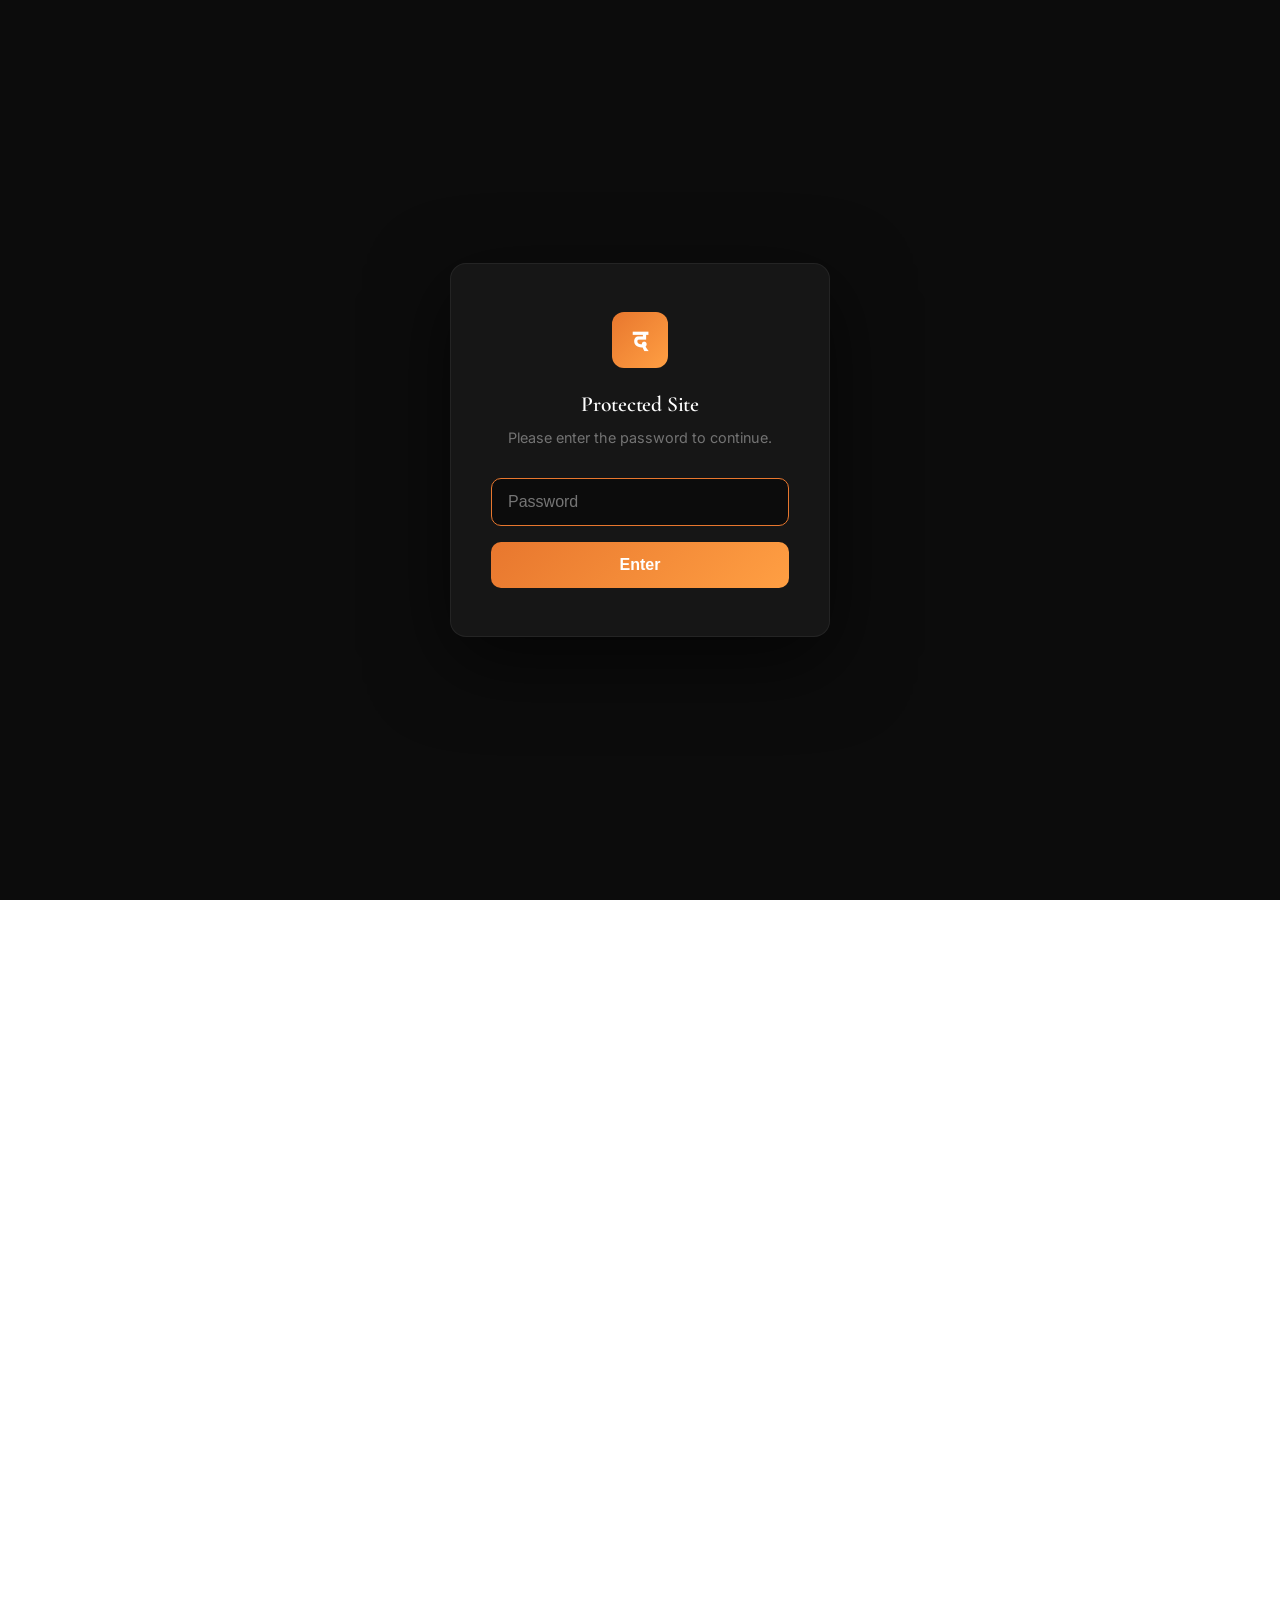
<file: index.html>
<!DOCTYPE html>
<html lang="en">

<head>
  <meta charset="UTF-8">
  <meta name="viewport" content="width=device-width, initial-scale=1.0">
  <title>Dattatreya Hosabale — Sarkaryavah, Rashtriya Swayamsevak Sangh</title>
  <meta name="description"
    content="The most comprehensive resource on Dattatreya Hosabale — Sarkaryavah of the Rashtriya Swayamsevak Sangh. Five decades of selfless service, vision, and nation-building.">
  <link rel="stylesheet" href="styles.css">
</head>

<body>

  <!-- Nav -->
  <nav class="nav" id="nav">
    <div class="container nav-inner">
      <a href="index.html" class="nav-logo">
        <div class="nav-logo-mark">द</div>
        <div class="nav-logo-name">Dattatreya Hosabale</div>
      </a>
      <ul class="nav-links" id="nav-links">
        <li><a href="index.html">Home</a></li>
        <li><a href="biography.html">Biography</a></li>
        <li><a href="timeline.html">Timeline</a></li>
        <li><a href="vision.html">Vision</a></li>
        <li><a href="seva.html">Seva</a></li>
        <li><a href="gallery.html">Gallery</a></li>
        <li><a href="contact.html">Contact</a></li>
        <li>
          <div class="lang-switch">
            <button class="lang-btn active" data-lang="en">EN</button>
            <button class="lang-btn" data-lang="hi">हिं</button>
          </div>
        </li>
      </ul>
      <button class="nav-burger" id="nav-burger" aria-label="Menu">
        <span></span><span></span><span></span>
      </button>
    </div>
  </nav>

  <!-- Hero -->
  <section class="hero">
    <div class="hero-bg">
      <img src="images/speaking1.jpg" alt="Dattatreya Hosabale addressing a gathering">
      <div class="hero-bg-overlay"></div>
    </div>
    <div class="container hero-content">
      <div class="hero-designation reveal">
        <div class="line"></div>
        <span data-en="Sarkaryavah · Rashtriya Swayamsevak Sangh"
          data-hi="सरकार्यवाह · राष्ट्रीय स्वयंसेवक संघ">Sarkaryavah · Rashtriya Swayamsevak Sangh</span>
      </div>
      <h1 class="hero-title reveal" style="transition-delay: 0.1s;">
        <span data-en="Dattatreya" data-hi="दत्तात्रेय">Dattatreya</span><br>Hosabale
      </h1>
      <p class="hero-subtitle reveal" style="transition-delay: 0.2s;"
        data-en="Five decades of unwavering service to the nation. From a young swayamsevak in Shimoga to the executive head of the world's largest voluntary organization."
        data-hi="राष्ट्र की पाँच दशकों की अटल सेवा। शिमोगा के एक युवा स्वयंसेवक से विश्व के सबसे बड़े स्वैच्छिक संगठन के कार्यकारी प्रमुख तक।">
        Five decades of unwavering service to the nation. From a young swayamsevak in Shimoga to the executive head of
        the world's largest voluntary organization.</p>
      <div class="hero-ctas reveal" style="transition-delay: 0.3s;">
        <a href="biography.html" class="btn btn-primary" data-en="Read His Story" data-hi="उनकी कहानी पढ़ें">Read His
          Story</a>
        <a href="vision.html" class="btn-text" data-en="His Vision →" data-hi="उनका दृष्टिकोण →">His Vision →</a>
      </div>
    </div>
    <div class="hero-scroll">
      <span>Scroll</span>
      <div class="hero-scroll-line"></div>
    </div>
  </section>

  <!-- Marquee -->
  <div class="marquee-strip">
    <div class="marquee-track">
      <span class="marquee-item">"The progress of Sangh is due to society's constant support." <span
          class="sep"></span></span>
      <span class="marquee-item">"Development should encompass spiritual and mental advancement." <span
          class="sep"></span></span>
      <span class="marquee-item">"Every citizen must think about their contribution to the nation's dignity." <span
          class="sep"></span></span>
      <span class="marquee-item">"Untouchability is a disgrace to society." <span class="sep"></span></span>
      <span class="marquee-item">"From neglect and ridicule to curiosity and acceptance." <span
          class="sep"></span></span>
      <span class="marquee-item">"The progress of Sangh is due to society's constant support." <span
          class="sep"></span></span>
      <span class="marquee-item">"Development should encompass spiritual and mental advancement." <span
          class="sep"></span></span>
      <span class="marquee-item">"Every citizen must think about their contribution to the nation's dignity." <span
          class="sep"></span></span>
      <span class="marquee-item">"Untouchability is a disgrace to society." <span class="sep"></span></span>
      <span class="marquee-item">"From neglect and ridicule to curiosity and acceptance." <span
          class="sep"></span></span>
    </div>
  </div>

  <!-- Stats -->
  <section class="section">
    <div class="container">
      <div class="stats-row reveal">
        <div class="stat">
          <div class="stat-number" data-count="56" data-suffix="+">0+</div>
          <div class="stat-label" data-en="Years in RSS" data-hi="RSS में वर्ष">Years in RSS</div>
        </div>
        <div class="stat">
          <div class="stat-number" data-count="5">0</div>
          <div class="stat-label" data-en="Languages Spoken" data-hi="भाषाएँ">Languages Spoken</div>
        </div>
        <div class="stat">
          <div class="stat-number" data-count="30" data-suffix="+">0+</div>
          <div class="stat-label" data-en="Years Leading ABVP" data-hi="ABVP नेतृत्व">Years Leading ABVP</div>
        </div>
        <div class="stat">
          <div class="stat-number" data-count="3">0</div>
          <div class="stat-label" data-en="Senior RSS Roles" data-hi="वरिष्ठ RSS पद">Senior RSS Roles</div>
        </div>
      </div>
    </div>
  </section>

  <!-- Feature Grid -->
  <section class="section" style="padding-top: 0;">
    <div class="container">
      <div class="reveal" style="margin-bottom: var(--space-lg);">
        <p class="text-eyebrow" data-en="Explore" data-hi="जानें">Explore</p>
        <h2 style="margin-top: 12px;" data-en="The comprehensive resource" data-hi="सम्पूर्ण संसाधन">The comprehensive
          resource</h2>
        <div class="saffron-line" style="margin-top: 16px;"></div>
      </div>

      <div class="feature-grid">
        <a href="biography.html" class="feature-card reveal reveal-delay-1" style="text-decoration: none;">
          <div class="feature-card-img">
            <img src="images/dattaji.png" alt="Dattatreya Hosabale" style="object-position: top;">
          </div>
          <div class="feature-card-body">
            <p class="text-eyebrow" data-en="Biography" data-hi="जीवनी">Biography</p>
            <h4 data-en="From Hosabale Village to the Helm of RSS" data-hi="होसबाले गाँव से RSS के शिखर तक">From
              Hosabale Village to the Helm of RSS</h4>
            <p data-en="The complete story — early life, education, imprisonment during Emergency, and the path to leadership."
              data-hi="पूर्ण कहानी — प्रारंभिक जीवन, शिक्षा, आपातकाल में कारावास, और नेतृत्व का मार्ग।">The complete
              story — early life, education, imprisonment during Emergency, and the path to leadership.</p>
            <span class="btn-text" data-en="Read biography →" data-hi="जीवनी पढ़ें →">Read biography →</span>
          </div>
        </a>

        <a href="timeline.html" class="feature-card reveal reveal-delay-2" style="text-decoration: none;">
          <div class="feature-card-img">
            <img src="images/event1.jpg" alt="Dattatreya Hosabale at event">
          </div>
          <div class="feature-card-body">
            <p class="text-eyebrow" data-en="Timeline" data-hi="समयरेखा">Timeline</p>
            <h4 data-en="Five Decades of Milestones" data-hi="पाँच दशकों के मील के पत्थर">Five Decades of Milestones
            </h4>
            <p data-en="Every significant milestone — from joining RSS at 13 to becoming Sarkaryavah in 2021."
              data-hi="हर महत्वपूर्ण मील का पत्थर — 13 वर्ष में RSS से 2021 में सरकार्यवाह बनने तक।">Every significant
              milestone — from joining RSS at 13 to becoming Sarkaryavah in 2021.</p>
            <span class="btn-text" data-en="View timeline →" data-hi="समयरेखा देखें →">View timeline →</span>
          </div>
        </a>

        <a href="vision.html" class="feature-card reveal reveal-delay-3" style="text-decoration: none;">
          <div class="feature-card-img">
            <img src="images/gathering.jpg" alt="RSS gathering">
          </div>
          <div class="feature-card-body">
            <p class="text-eyebrow" data-en="Vision" data-hi="दृष्टिकोण">Vision</p>
            <h4 data-en="Panch Parivartan & Philosophy" data-hi="पंच परिवर्तन और दर्शन">Panch Parivartan & Philosophy
            </h4>
            <p data-en="The five-fold transformation — Samarasta, Family Awakening, Ecology, Swadeshi, Civic Duty."
              data-hi="पंचपरिवर्तन — समरसता, कुटुम्ब प्रबोधन, पर्यावरण, स्वदेशी, नागरिक कर्तव्य।">The five-fold
              transformation — Samarasta, Family Awakening, Ecology, Swadeshi, Civic Duty.</p>
            <span class="btn-text" data-en="Explore vision →" data-hi="दृष्टिकोण जानें →">Explore vision →</span>
          </div>
        </a>
      </div>
    </div>
  </section>

  <!-- Large Feature -->
  <section class="section section-alt">
    <div class="container">
      <div class="feature-full reveal">
        <img src="images/portrait3.png" alt="Dattatreya Hosabale" style="object-position: top;">
        <div class="feature-full-body">
          <p class="text-eyebrow" data-en="The Sarkaryavah" data-hi="सरकार्यवाह">The Sarkaryavah</p>
          <h3 style="margin: 12px 0 16px;" data-en="Leading the world's largest voluntary organization"
            data-hi="विश्व के सबसे बड़े स्वैच्छिक संगठन का नेतृत्व">Leading the world's largest voluntary organization
          </h3>
          <p data-en="Elected Sarkaryavah on March 20, 2021 — succeeding Suresh 'Bhaiyyaji' Joshi — Dattatreya Hosabale is the executive head of the RSS. The second Kannadiga to hold this position. Re-elected in 2024 for the 2024–2027 term."
            data-hi="20 मार्च 2021 को सरकार्यवाह चुने गए — सुरेश 'भैय्याजी' जोशी के उत्तराधिकारी — दत्तात्रेय होसबाले RSS के कार्यकारी प्रमुख हैं। यह पद धारण करने वाले दूसरे कन्नड़ भाषी। 2024 में पुनर्निर्वाचित।">
            Elected Sarkaryavah on March 20, 2021 — succeeding Suresh 'Bhaiyyaji' Joshi — Dattatreya Hosabale is the
            executive head of the RSS. The second Kannadiga to hold this position. Re-elected in 2024 for the 2024–2027
            term.</p>
          <a href="timeline.html" class="btn-text" style="margin-top: 20px;" data-en="View full timeline →"
            data-hi="पूरी समयरेखा देखें →">View full timeline →</a>
        </div>
      </div>
    </div>
  </section>

  <!-- Quote -->
  <section class="quote-section section">
    <div class="container">
      <div class="reveal">
        <blockquote
          data-en="Living a simple life based on humanity and justice — that is the foundation of true progress. The Sangh's work is precisely for this purpose, with no special agenda beyond societal benefit."
          data-hi="मानवता और न्याय पर आधारित सरल जीवन — यही सच्ची प्रगति की नींव है। संघ का कार्य ठीक इसी उद्देश्य के लिए है, समाज के कल्याण के अतिरिक्त कोई विशेष एजेंडा नहीं।">
          Living a simple life based on humanity and justice — that is the foundation of true progress. The Sangh's work
          is precisely for this purpose, with no special agenda beyond societal benefit.</blockquote>
        <cite>— Dattatreya Hosabale</cite>
      </div>
    </div>
  </section>

  <!-- CTA -->
  <section class="section" style="background: var(--charcoal); padding: var(--space-xl) 0;">
    <div class="container" style="text-align: center;">
      <div class="reveal">
        <p class="text-eyebrow" style="color: var(--saffron);" data-en="Explore Further" data-hi="और जानें">Explore
          Further</p>
        <h2 style="color: #fff; margin: 12px 0 16px;" data-en="Discover his service, seva, and social impact"
          data-hi="उनकी सेवा और सामाजिक प्रभाव जानें">Discover his service, seva, and social impact</h2>
        <p style="color: rgba(255,255,255,0.35); margin: 0 auto 32px; max-width: 480px;"
          data-en="Explore the galleries, seva initiatives, and the impact of five decades of dedicated work."
          data-hi="गैलरी, सेवा पहल, और पाँच दशकों के समर्पित कार्य का प्रभाव जानें।">Explore the galleries, seva
          initiatives, and the impact of five decades of dedicated work.</p>
        <div style="display: flex; gap: 12px; justify-content: center; flex-wrap: wrap;">
          <a href="seva.html" class="btn btn-primary" data-en="Seva & Impact" data-hi="सेवा और प्रभाव">Seva & Impact</a>
          <a href="gallery.html" class="btn btn-outline"
            style="border-color: rgba(255,255,255,0.12); color: rgba(255,255,255,0.6);" data-en="View Gallery"
            data-hi="गैलरी देखें">View Gallery</a>
        </div>
      </div>
    </div>
  </section>

  <!-- Footer -->
  <footer class="footer">
    <div class="container">
      <div class="footer-grid">
        <div class="footer-brand">
          <h3>Dattatreya Hosabale</h3>
          <p data-en="The most comprehensive resource on the Sarkaryavah of the Rashtriya Swayamsevak Sangh."
            data-hi="राष्ट्रीय स्वयंसेवक संघ के सरकार्यवाह पर सबसे व्यापक संसाधन।">The most comprehensive resource on
            the Sarkaryavah of the Rashtriya Swayamsevak Sangh.</p>
        </div>
        <div class="footer-col">
          <h4>Explore</h4>
          <ul>
            <li><a href="index.html">Home</a></li>
            <li><a href="biography.html">Biography</a></li>
            <li><a href="timeline.html">Timeline</a></li>
            <li><a href="vision.html">Vision</a></li>
          </ul>
        </div>
        <div class="footer-col">
          <h4>More</h4>
          <ul>
            <li><a href="seva.html">Seva & Impact</a></li>
            <li><a href="gallery.html">Gallery</a></li>
            <li><a href="contact.html">Contact</a></li>
          </ul>
        </div>
        <div class="footer-col">
          <h4>Official</h4>
          <ul>
            <li><a href="https://www.rss.org" target="_blank" rel="noopener">RSS Official ↗</a></li>
            <li><a href="https://www.abvp.org" target="_blank" rel="noopener">ABVP Official ↗</a></li>
          </ul>
        </div>
      </div>
      <div class="footer-bottom">
        <p>© 2026 Dattatreya Hosabale — The Definitive Resource</p>
        <div class="footer-credits">
          <p>Developed and managed by <a href="https://creaadesigns.com" target="_blank" rel="noopener">Creaa
              Designs</a></p>
          <p>Digant Sharma · <a href="tel:+919920808363">+91-9920808363</a> · <a
              href="mailto:im@digantsharma.com">im@digantsharma.com</a></p>
        </div>
      </div>
    </div>
  </footer>

  <script src="main.js"></script>
</body>

</html>
</file>
<file: styles.css>
/* ========================================================================
   DATTATREYA HOSABALE — Dignified & Authoritative Design System
   Clean, editorial, stately — befitting a national leader.
   ======================================================================== */

@import url('https://fonts.googleapis.com/css2?family=Cormorant+Garamond:ital,wght@0,400;0,500;0,600;0,700;1,400;1,500&family=Inter:wght@300;400;500;600;700&family=Noto+Sans+Devanagari:wght@400;500;600;700&display=swap');

/* ── Tokens ── */
:root {
  --white: #FFFFFF;
  --off-white: #FAFAF8;
  --cream: #F4F2EE;
  --saffron: #C84B20;
  --saffron-hover: #A83D18;
  --saffron-subtle: rgba(200, 75, 32, 0.06);
  --gold: #96751A;
  --charcoal: #1A1A1A;
  --ink: #222222;
  --body-text: #444444;
  --muted: #777777;
  --faint: #AAAAAA;
  --border: #E5E2DC;
  --border-light: #EDEAE4;

  --font-heading: 'Cormorant Garamond', 'Georgia', serif;
  --font-body: 'Inter', system-ui, -apple-system, sans-serif;
  --font-hindi: 'Noto Sans Devanagari', sans-serif;

  --ease: cubic-bezier(0.25, 0.46, 0.45, 0.94);
  --ease-out: cubic-bezier(0.16, 1, 0.3, 1);

  --space-xs: 8px;
  --space-sm: 16px;
  --space-md: 32px;
  --space-lg: 64px;
  --space-xl: 100px;
  --space-2xl: 140px;

  --radius: 8px;
  --radius-md: 12px;
  --radius-lg: 16px;
}

/* ── Reset ── */
*,
*::before,
*::after {
  margin: 0;
  padding: 0;
  box-sizing: border-box;
}

html {
  font-size: 16px;
  scroll-behavior: smooth;
  -webkit-font-smoothing: antialiased;
  -moz-osx-font-smoothing: grayscale;
}

body {
  font-family: var(--font-body);
  color: var(--body-text);
  background: var(--white);
  line-height: 1.65;
  overflow-x: hidden;
}

img {
  max-width: 100%;
  height: auto;
  display: block;
}

a {
  color: inherit;
  text-decoration: none;
}

::selection {
  background: var(--saffron);
  color: var(--white);
}

/* ── Typography ── */
h1,
h2,
h3,
h4,
h5 {
  font-family: var(--font-heading);
  color: var(--charcoal);
  font-weight: 500;
  line-height: 1.15;
  letter-spacing: -0.01em;
}

h1 {
  font-size: clamp(2.8rem, 6vw, 5rem);
  line-height: 1.08;
}

h2 {
  font-size: clamp(2rem, 4vw, 3.2rem);
}

h3 {
  font-size: clamp(1.5rem, 2.5vw, 2rem);
}

h4 {
  font-size: clamp(1.15rem, 1.5vw, 1.4rem);
}

p {
  font-size: 1rem;
  color: var(--body-text);
  line-height: 1.75;
  max-width: 62ch;
}

.text-eyebrow {
  font-family: var(--font-body);
  font-size: 0.7rem;
  font-weight: 600;
  letter-spacing: 0.2em;
  text-transform: uppercase;
  color: var(--saffron);
  display: inline-block;
}

.text-saffron {
  color: var(--saffron);
}

.text-hindi {
  font-family: var(--font-hindi);
}

/* ── Layout ── */
.container {
  max-width: 1200px;
  margin: 0 auto;
  padding: 0 clamp(20px, 4vw, 48px);
}

.section {
  padding: var(--space-2xl) 0;
  position: relative;
}

.section-alt {
  background: var(--off-white);
}

/* ── Navigation ── */
.nav {
  position: fixed;
  top: 0;
  left: 0;
  right: 0;
  z-index: 100;
  padding: 20px 0;
  transition: all 0.4s var(--ease);
  background: rgba(255, 255, 255, 0.95);
  backdrop-filter: blur(12px);
  -webkit-backdrop-filter: blur(12px);
  border-bottom: 1px solid transparent;
}

.nav.scrolled {
  padding: 12px 0;
  border-bottom-color: var(--border-light);
}

.nav-inner {
  display: flex;
  align-items: center;
  justify-content: space-between;
}

.nav-logo {
  display: flex;
  align-items: center;
  gap: 10px;
}

.nav-logo-mark {
  width: 34px;
  height: 34px;
  border-radius: 50%;
  background: var(--saffron);
  display: flex;
  align-items: center;
  justify-content: center;
  color: white;
  font-family: var(--font-hindi);
  font-size: 0.95rem;
  font-weight: 600;
  line-height: 1;
}

.nav-logo-name {
  font-family: var(--font-heading);
  font-size: 1.1rem;
  font-weight: 600;
  color: var(--charcoal);
  letter-spacing: -0.01em;
}

.nav-links {
  display: flex;
  align-items: center;
  gap: 28px;
  list-style: none;
}

.nav-links a {
  font-size: 0.82rem;
  font-weight: 500;
  color: var(--muted);
  transition: color 0.3s;
  position: relative;
}

.nav-links a:hover,
.nav-links a.active {
  color: var(--charcoal);
}

.nav-links a.active::after {
  content: '';
  position: absolute;
  bottom: -6px;
  left: 0;
  right: 0;
  height: 2px;
  background: var(--saffron);
}

/* Language Switcher */
.lang-switch {
  display: flex;
  align-items: center;
  border: 1px solid var(--border);
  border-radius: 6px;
  overflow: hidden;
  margin-left: 8px;
}

.lang-btn {
  padding: 5px 12px;
  font-size: 0.72rem;
  font-weight: 600;
  background: transparent;
  border: none;
  color: var(--muted);
  cursor: pointer;
  transition: all 0.3s;
  font-family: var(--font-body);
}

.lang-btn.active {
  background: var(--charcoal);
  color: var(--white);
}

/* Hamburger */
.nav-burger {
  display: none;
  width: 28px;
  height: 20px;
  flex-direction: column;
  justify-content: space-between;
  cursor: pointer;
  background: none;
  border: none;
  padding: 0;
}

.nav-burger span {
  display: block;
  width: 100%;
  height: 2px;
  background: var(--charcoal);
  transition: all 0.3s var(--ease);
  transform-origin: center;
}

.nav-burger.open span:nth-child(1) {
  transform: translateY(9px) rotate(45deg);
}

.nav-burger.open span:nth-child(2) {
  opacity: 0;
}

.nav-burger.open span:nth-child(3) {
  transform: translateY(-9px) rotate(-45deg);
}

/* ── Hero ── */
.hero {
  min-height: 100vh;
  min-height: -webkit-fill-available;
  min-height: 100dvh;
  display: flex;
  align-items: flex-end;
  padding: 0 0 var(--space-xl);
  position: relative;
  overflow: hidden;
}

.hero-bg {
  position: absolute;
  top: 0;
  left: 0;
  right: 0;
  bottom: 0;
  z-index: 0;
}

.hero-bg img {
  width: 100%;
  height: 100%;
  object-fit: cover;
  object-position: top center;
}

.hero-bg-overlay {
  position: absolute;
  top: 0;
  left: 0;
  right: 0;
  bottom: 0;
  background: linear-gradient(to top,
      rgba(255, 255, 255, 1) 0%,
      rgba(255, 255, 255, 0.9) 20%,
      rgba(255, 255, 255, 0.5) 50%,
      rgba(255, 255, 255, 0.2) 80%,
      rgba(255, 255, 255, 0.4) 100%);
}

.hero-content {
  position: relative;
  z-index: 2;
  width: 100%;
}

.hero-designation {
  display: inline-flex;
  align-items: center;
  gap: 8px;
  margin-bottom: var(--space-md);
  background: rgba(255, 255, 255, 0.85);
  backdrop-filter: blur(8px);
  -webkit-backdrop-filter: blur(8px);
  padding: 8px 18px 8px 12px;
  border-radius: 40px;
}

.hero-designation .line {
  width: 32px;
  height: 2px;
  background: var(--saffron);
}

.hero-designation span {
  font-size: 0.72rem;
  font-weight: 600;
  letter-spacing: 0.2em;
  text-transform: uppercase;
  color: var(--saffron);
}

.hero-title {
  margin-bottom: 20px;
}

.hero-subtitle {
  font-size: 1.05rem;
  color: var(--body-text);
  max-width: 480px;
  margin-bottom: var(--space-lg);
  background: rgba(255, 255, 255, 0.85);
  backdrop-filter: blur(8px);
  -webkit-backdrop-filter: blur(8px);
  padding: 14px 20px;
  border-radius: var(--radius);
  border: 1px solid rgba(255, 255, 255, 0.5);
}

.hero-ctas {
  display: flex;
  gap: 16px;
  align-items: center;
}

.hero-scroll {
  position: absolute;
  bottom: 40px;
  right: clamp(20px, 4vw, 48px);
  display: flex;
  flex-direction: column;
  align-items: center;
  gap: 8px;
  z-index: 2;
}

.hero-scroll span {
  font-size: 0.6rem;
  font-weight: 600;
  letter-spacing: 0.2em;
  text-transform: uppercase;
  color: var(--faint);
}

.hero-scroll-line {
  width: 1px;
  height: 48px;
  background: var(--border);
  position: relative;
  overflow: hidden;
}

.hero-scroll-line::after {
  content: '';
  position: absolute;
  top: -100%;
  width: 100%;
  height: 100%;
  background: var(--saffron);
  animation: scrollDown 2s ease-in-out infinite;
}

@keyframes scrollDown {
  0% {
    top: -100%;
  }

  50% {
    top: 100%;
  }

  100% {
    top: 100%;
  }
}

/* ── Buttons ── */
.btn {
  display: inline-flex;
  align-items: center;
  gap: 8px;
  padding: 14px 32px;
  font-family: var(--font-body);
  font-size: 0.82rem;
  font-weight: 600;
  border-radius: 6px;
  border: none;
  cursor: pointer;
  transition: all 0.3s var(--ease);
}

.btn-primary {
  background: var(--charcoal);
  color: var(--white);
}

.btn-primary:hover {
  background: var(--saffron);
}

.btn-outline {
  background: transparent;
  color: var(--charcoal);
  border: 1.5px solid var(--border);
}

.btn-outline:hover {
  border-color: var(--charcoal);
}

.btn-text {
  display: inline-flex;
  align-items: center;
  gap: 6px;
  font-size: 0.88rem;
  font-weight: 600;
  color: var(--charcoal);
  transition: color 0.3s, gap 0.3s;
}

.btn-text:hover {
  color: var(--saffron);
  gap: 12px;
}

/* ── Divider ── */
.saffron-line {
  width: 40px;
  height: 3px;
  background: var(--saffron);
  border-radius: 2px;
}

/* ── Stats Row ── */
.stats-row {
  display: grid;
  grid-template-columns: repeat(4, 1fr);
  border: 1px solid var(--border);
  border-radius: var(--radius-md);
  overflow: hidden;
}

.stat {
  padding: var(--space-lg) var(--space-md);
  text-align: center;
  border-right: 1px solid var(--border);
  transition: background 0.3s;
}

.stat:last-child {
  border-right: none;
}

.stat:hover {
  background: var(--off-white);
}

.stat-number {
  font-family: var(--font-heading);
  font-size: clamp(2.2rem, 3.5vw, 3.2rem);
  font-weight: 600;
  color: var(--charcoal);
  line-height: 1;
  margin-bottom: 6px;
}

.stat-label {
  font-size: 0.72rem;
  font-weight: 500;
  color: var(--muted);
  text-transform: uppercase;
  letter-spacing: 0.1em;
}

/* ── Feature Grid ── */
.feature-grid {
  display: grid;
  grid-template-columns: repeat(3, 1fr);
  gap: 20px;
}

.feature-card {
  border: 1px solid var(--border);
  border-radius: var(--radius-md);
  overflow: hidden;
  transition: border-color 0.4s, box-shadow 0.4s;
  display: flex;
  flex-direction: column;
}

.feature-card:hover {
  border-color: var(--saffron);
  box-shadow: 0 8px 32px rgba(0, 0, 0, 0.06);
}

.feature-card-img {
  height: 220px;
  overflow: hidden;
}

.feature-card-img img {
  width: 100%;
  height: 100%;
  object-fit: cover;
  transition: transform 0.8s var(--ease);
}

.feature-card:hover .feature-card-img img {
  transform: scale(1.04);
}

.feature-card-body {
  padding: 28px;
  flex: 1;
  display: flex;
  flex-direction: column;
}

.feature-card-body h4 {
  margin: 8px 0 10px;
}

.feature-card-body p {
  font-size: 0.9rem;
  color: var(--muted);
  flex: 1;
}

.feature-card-body .btn-text {
  margin-top: 20px;
}

/* ── Large Feature (Full-width) ── */
.feature-full {
  display: grid;
  grid-template-columns: 1fr 1fr;
  gap: 60px;
  align-items: center;
  border: 1px solid var(--border);
  border-radius: var(--radius-md);
  overflow: hidden;
}

.feature-full img {
  width: 100%;
  height: 100%;
  object-fit: cover;
  min-height: 360px;
}

.feature-full-body {
  padding: 48px 48px 48px 0;
}

/* ── Quote Block ── */
.quote-section {
  padding: var(--space-xl) 0;
  text-align: center;
}

.quote-section blockquote {
  font-family: var(--font-heading);
  font-style: italic;
  font-size: clamp(1.5rem, 2.8vw, 2.4rem);
  line-height: 1.35;
  color: var(--charcoal);
  max-width: 750px;
  margin: 0 auto;
  position: relative;
}

.quote-section blockquote::before {
  content: open-quote;
  font-size: 5rem;
  position: absolute;
  top: -30px;
  left: -10px;
  color: var(--saffron);
  opacity: 0.15;
  font-family: var(--font-heading);
  line-height: 1;
}

.quote-section cite {
  display: block;
  margin-top: 20px;
  font-family: var(--font-body);
  font-style: normal;
  font-size: 0.82rem;
  font-weight: 500;
  color: var(--saffron);
}

/* ── Marquee ── */
.marquee-strip {
  overflow: hidden;
  padding: 20px 0;
  border-top: 1px solid var(--border);
  border-bottom: 1px solid var(--border);
  background: var(--off-white);
}

.marquee-track {
  display: flex;
  gap: 48px;
  animation: marqueeFlow 50s linear infinite;
  white-space: nowrap;
}

.marquee-item {
  font-family: var(--font-heading);
  font-style: italic;
  font-size: 0.95rem;
  color: var(--muted);
  flex-shrink: 0;
  display: flex;
  align-items: center;
  gap: 48px;
}

.marquee-item .sep {
  width: 4px;
  height: 4px;
  background: var(--saffron);
  border-radius: 50%;
  flex-shrink: 0;
}

@keyframes marqueeFlow {
  0% {
    transform: translateX(0);
  }

  100% {
    transform: translateX(-50%);
  }
}

/* ── Page Hero (inner pages) ── */
.page-hero {
  padding: 180px 0 var(--space-lg);
  position: relative;
}

.breadcrumb {
  display: flex;
  align-items: center;
  gap: 6px;
  margin-bottom: var(--space-sm);
  font-size: 0.75rem;
  color: var(--faint);
}

.breadcrumb a {
  color: var(--muted);
  transition: color 0.3s;
}

.breadcrumb a:hover {
  color: var(--saffron);
}

/* ── Timeline ── */
.timeline-layout {
  display: grid;
  grid-template-columns: 1fr 400px;
  gap: 60px;
  align-items: start;
}

.timeline {
  position: relative;
  padding-left: 40px;
}

.timeline::before {
  content: '';
  position: absolute;
  left: 8px;
  top: 0;
  bottom: 0;
  width: 2px;
  background: var(--border);
}

.timeline-item {
  position: relative;
  margin-bottom: 48px;
}

.timeline-item::before {
  content: '';
  position: absolute;
  left: -36px;
  top: 6px;
  width: 12px;
  height: 12px;
  border-radius: 50%;
  background: var(--white);
  border: 2px solid var(--border);
  transition: border-color 0.3s, background 0.3s;
  z-index: 1;
}

.timeline-item:hover::before {
  border-color: var(--saffron);
  background: var(--saffron);
}

.timeline-year {
  font-family: var(--font-heading);
  font-size: 1.8rem;
  font-weight: 600;
  color: var(--saffron);
  line-height: 1;
  margin-bottom: 6px;
}

.timeline-title {
  font-family: var(--font-heading);
  font-size: 1.2rem;
  font-weight: 600;
  color: var(--charcoal);
  margin-bottom: 6px;
}

.timeline-text {
  font-size: 0.92rem;
  color: var(--muted);
  line-height: 1.7;
  max-width: 600px;
}

.timeline-badge {
  display: inline-block;
  padding: 3px 12px;
  background: var(--saffron-subtle);
  color: var(--saffron);
  font-size: 0.68rem;
  font-weight: 700;
  letter-spacing: 0.08em;
  text-transform: uppercase;
  border-radius: 4px;
  margin-bottom: 8px;
}

/* ── Info Card (sidebar) ── */
.info-card {
  border: 1px solid var(--border);
  border-radius: var(--radius-md);
  overflow: hidden;
}

.info-card-row {
  display: flex;
  justify-content: space-between;
  align-items: center;
  padding: 14px 20px;
  border-bottom: 1px solid var(--border-light);
  font-size: 0.88rem;
}

.info-card-row:last-child {
  border-bottom: none;
}

.info-card-label {
  color: var(--muted);
}

.info-card-value {
  color: var(--charcoal);
  font-weight: 600;
  text-align: right;
}

/* ── Gallery ── */
.gallery-grid {
  display: grid;
  grid-template-columns: repeat(3, 1fr);
  gap: 16px;
}

.gallery-item {
  border-radius: var(--radius-md);
  overflow: hidden;
  position: relative;
  cursor: pointer;
  aspect-ratio: 4/3;
}

.gallery-item img {
  width: 100%;
  height: 100%;
  object-fit: cover;
  transition: transform 0.6s var(--ease);
}

.gallery-item:hover img {
  transform: scale(1.04);
}

.gallery-item-overlay {
  position: absolute;
  inset: 0;
  background: linear-gradient(to top, rgba(0, 0, 0, 0.4) 0%, transparent 50%);
  display: flex;
  align-items: flex-end;
  padding: 20px;
  opacity: 0;
  transition: opacity 0.3s;
}

.gallery-item:hover .gallery-item-overlay {
  opacity: 1;
}

.gallery-item-caption {
  font-size: 0.82rem;
  color: white;
  font-weight: 500;
}

.gallery-filters {
  display: flex;
  gap: 8px;
  flex-wrap: wrap;
  margin-bottom: var(--space-lg);
}

.filter-btn {
  padding: 8px 18px;
  font-family: var(--font-body);
  font-size: 0.75rem;
  font-weight: 600;
  border: 1px solid var(--border);
  border-radius: 6px;
  background: transparent;
  color: var(--muted);
  cursor: pointer;
  transition: all 0.3s;
}

.filter-btn.active,
.filter-btn:hover {
  border-color: var(--charcoal);
  color: var(--charcoal);
  background: var(--off-white);
}

/* ── Lightbox ── */
.lightbox {
  position: fixed;
  inset: 0;
  background: rgba(0, 0, 0, 0.92);
  z-index: 10000;
  display: none;
  align-items: center;
  justify-content: center;
}

.lightbox.active {
  display: flex;
}

.lightbox img {
  max-width: 85vw;
  max-height: 85vh;
  border-radius: var(--radius);
}

.lightbox-close,
.lightbox-nav {
  position: absolute;
  background: rgba(255, 255, 255, 0.08);
  border: none;
  border-radius: 50%;
  color: white;
  cursor: pointer;
  display: flex;
  align-items: center;
  justify-content: center;
  transition: background 0.3s;
}

.lightbox-close {
  top: 24px;
  right: 24px;
  width: 48px;
  height: 48px;
  font-size: 1.3rem;
}

.lightbox-nav {
  top: 50%;
  transform: translateY(-50%);
  width: 48px;
  height: 48px;
  font-size: 1.2rem;
}

.lightbox-prev {
  left: 24px;
}

.lightbox-next {
  right: 24px;
}

.lightbox-close:hover,
.lightbox-nav:hover {
  background: rgba(255, 255, 255, 0.15);
}

.lightbox-caption {
  position: absolute;
  bottom: 28px;
  left: 50%;
  transform: translateX(-50%);
  color: rgba(255, 255, 255, 0.5);
  font-size: 0.85rem;
}

/* ── Pull Quote ── */
.pull-quote {
  border-left: 3px solid var(--saffron);
  padding: 20px 24px;
  margin: 40px 0;
  background: var(--saffron-subtle);
  border-radius: 0 var(--radius) var(--radius) 0;
}

.pull-quote p {
  font-family: var(--font-heading);
  font-style: italic;
  font-size: 1.15rem;
  color: var(--charcoal);
  line-height: 1.5;
  max-width: none;
  margin: 0;
}

/* ── Footer ── */
.footer {
  background: var(--charcoal);
  color: rgba(255, 255, 255, 0.4);
  padding: var(--space-xl) 0 0;
}

.footer::before {
  content: '';
  display: block;
  height: 3px;
  background: linear-gradient(90deg, var(--saffron), var(--gold), var(--saffron));
}

.footer-grid {
  display: grid;
  grid-template-columns: 2fr 1fr 1fr 1fr;
  gap: 40px;
  padding: 48px 0;
  border-bottom: 1px solid rgba(255, 255, 255, 0.06);
}

.footer-brand h3 {
  font-family: var(--font-heading);
  font-size: 1.3rem;
  font-weight: 600;
  color: var(--white);
  margin-bottom: 10px;
}

.footer-brand p {
  font-size: 0.85rem;
  max-width: 300px;
  line-height: 1.6;
  color: rgba(255, 255, 255, 0.3);
}

.footer-col h4 {
  font-family: var(--font-body);
  font-size: 0.68rem;
  font-weight: 600;
  letter-spacing: 0.18em;
  text-transform: uppercase;
  color: rgba(255, 255, 255, 0.2);
  margin-bottom: 16px;
}

.footer-col ul {
  list-style: none;
}

.footer-col li {
  margin-bottom: 8px;
}

.footer-col a {
  font-size: 0.85rem;
  color: rgba(255, 255, 255, 0.4);
  transition: color 0.3s;
}

.footer-col a:hover {
  color: var(--saffron);
}

.footer-bottom {
  padding: 20px 0;
  display: flex;
  justify-content: space-between;
  align-items: center;
  flex-wrap: wrap;
  gap: 12px;
}

.footer-bottom p {
  font-size: 0.75rem;
  color: rgba(255, 255, 255, 0.2);
}

.footer-bottom a {
  color: var(--saffron);
  font-weight: 500;
}

.footer-credits {
  display: flex;
  flex-direction: column;
  gap: 2px;
  text-align: right;
}

/* ── Scroll Reveal ── */
.reveal {
  opacity: 0;
  transform: translateY(30px);
  transition: opacity 0.8s var(--ease-out), transform 0.8s var(--ease-out);
}

.reveal.visible {
  opacity: 1;
  transform: translateY(0);
}

.reveal-delay-1 {
  transition-delay: 0.1s;
}

.reveal-delay-2 {
  transition-delay: 0.2s;
}

.reveal-delay-3 {
  transition-delay: 0.3s;
}

/* ── Panch Parivartan ── */
.panch-item {
  display: grid;
  grid-template-columns: 80px 1fr;
  gap: 32px;
  padding: 40px 0;
  border-bottom: 1px solid var(--border-light);
  align-items: start;
}

.panch-item:last-child {
  border-bottom: none;
}

.panch-num {
  font-family: var(--font-heading);
  font-size: 2.8rem;
  font-weight: 600;
  color: var(--saffron);
  opacity: 0.2;
  line-height: 1;
}

.panch-title {
  font-family: var(--font-heading);
  font-size: 1.4rem;
  font-weight: 600;
  color: var(--charcoal);
  margin-bottom: 4px;
}

.panch-sanskrit {
  font-family: var(--font-hindi);
  font-size: 0.85rem;
  color: var(--saffron);
  margin-bottom: 10px;
}

/* ── Impact Cards ── */
.impact-grid {
  display: grid;
  grid-template-columns: repeat(3, 1fr);
  gap: 20px;
}

.impact-card {
  padding: 36px 28px;
  border: 1px solid var(--border);
  border-radius: var(--radius-md);
  transition: border-color 0.4s, box-shadow 0.4s;
}

.impact-card:hover {
  border-color: var(--saffron);
  box-shadow: 0 8px 24px rgba(0, 0, 0, 0.04);
}

.impact-card-icon {
  font-size: 1.6rem;
  margin-bottom: 16px;
  color: var(--saffron);
}

.impact-card h4 {
  margin-bottom: 8px;
}

.impact-card p {
  font-size: 0.9rem;
  color: var(--muted);
}

/* ── Centenary Card ── */
.centenary-card {
  background: var(--charcoal);
  border-radius: var(--radius-lg);
  padding: clamp(36px, 5vw, 60px);
  position: relative;
  overflow: hidden;
}

.centenary-card h2 {
  color: var(--white);
}

.centenary-card p {
  color: rgba(255, 255, 255, 0.35);
}

.centenary-goals {
  display: grid;
  grid-template-columns: repeat(3, 1fr);
  gap: 16px;
  margin-top: 32px;
}

.centenary-goal {
  padding: 20px;
  background: rgba(255, 255, 255, 0.04);
  border: 1px solid rgba(255, 255, 255, 0.07);
  border-radius: var(--radius);
}

.centenary-goal h4 {
  color: var(--saffron);
  font-size: 0.95rem;
  margin-bottom: 6px;
}

.centenary-goal p {
  font-size: 0.82rem;
  color: rgba(255, 255, 255, 0.3);
}

/* ── About Page ── */
.about-grid {
  display: grid;
  grid-template-columns: 1.2fr 1fr;
  gap: 60px;
  align-items: start;
}

.credits-card {
  padding: 32px;
  border: 1px solid var(--border);
  border-radius: var(--radius-md);
  background: var(--off-white);
}

.credit-row {
  display: flex;
  justify-content: space-between;
  align-items: center;
  padding: 14px 0;
  border-bottom: 1px solid var(--border-light);
  font-size: 0.88rem;
}

.credit-row:last-child {
  border-bottom: none;
}

.credit-label {
  color: var(--muted);
}

.credit-value {
  color: var(--charcoal);
  font-weight: 600;
  text-align: right;
}

.credit-value a {
  color: var(--saffron);
}

.about-links-grid {
  display: grid;
  grid-template-columns: 1fr 1fr;
  gap: 12px;
  margin-top: 32px;
}

.about-link-card {
  padding: 20px;
  border: 1px solid var(--border);
  border-radius: var(--radius);
  transition: border-color 0.3s;
  display: block;
}

.about-link-card:hover {
  border-color: var(--saffron);
}

.disclaimer-box {
  padding: 24px;
  background: var(--saffron-subtle);
  border-radius: var(--radius);
  border-left: 3px solid var(--saffron);
  margin-top: 32px;
}

.disclaimer-box p {
  font-size: 0.85rem;
  color: var(--muted);
  max-width: none;
}

/* ── Chapter Navigation ── */
.chapter-nav {
  display: flex;
  gap: 16px;
  margin-top: 48px;
  padding-top: 32px;
  border-top: 1px solid var(--border);
}

.chapter-link {
  flex: 1;
  padding: 20px;
  border: 1px solid var(--border);
  border-radius: var(--radius);
  transition: border-color 0.3s, box-shadow 0.3s;
  display: block;
}

.chapter-link:hover {
  border-color: var(--saffron);
  box-shadow: 0 4px 16px rgba(0, 0, 0, 0.04);
}

.chapter-link-label {
  font-size: 0.68rem;
  color: var(--faint);
  text-transform: uppercase;
  letter-spacing: 0.1em;
}

.chapter-link-title {
  font-family: var(--font-heading);
  font-size: 1rem;
  font-weight: 600;
  color: var(--charcoal);
  margin-top: 2px;
}

/* ── Responsive ── */
@media (max-width: 1024px) {
  .feature-grid {
    grid-template-columns: 1fr 1fr;
  }

  .stats-row {
    grid-template-columns: repeat(2, 1fr);
  }

  .stat {
    border-bottom: 1px solid var(--border);
  }

  .impact-grid {
    grid-template-columns: 1fr 1fr;
  }

  .centenary-goals {
    grid-template-columns: 1fr 1fr;
  }

  .footer-grid {
    grid-template-columns: 1fr 1fr;
  }
}

@media (max-width: 768px) {
  .nav-links {
    position: fixed;
    top: 0;
    left: 0;
    width: 100vw;
    height: 100vh;
    height: -webkit-fill-available;
    background-color: #FFFFFF;
    display: -webkit-flex !important;
    display: flex !important;
    -webkit-flex-direction: column;
    flex-direction: column;
    -webkit-justify-content: center;
    justify-content: center;
    -webkit-align-items: center;
    align-items: center;
    gap: 24px;
    z-index: 99;
    padding: 80px 40px;
    overflow-y: auto;
    -webkit-overflow-scrolling: touch;
    visibility: hidden;
    opacity: 0;
    pointer-events: none;
    -webkit-transition: opacity 0.3s ease, visibility 0.3s ease;
    transition: opacity 0.3s ease, visibility 0.3s ease;
  }

  .nav-links.open {
    visibility: visible;
    opacity: 1;
    pointer-events: auto;
  }

  .nav-links li {
    list-style: none;
  }

  .nav-links a {
    font-size: 1.5rem;
    font-family: var(--font-heading);
    font-weight: 500;
    color: var(--charcoal);
    transition: color 0.3s;
    -webkit-tap-highlight-color: transparent;
  }

  .nav-links a:hover,
  .nav-links a.active {
    color: var(--saffron);
  }

  .nav-links a.active::after {
    display: none;
  }

  .nav-burger {
    display: -webkit-flex;
    display: flex;
    z-index: 101;
    -webkit-tap-highlight-color: transparent;
  }

  .nav-burger.open span {
    background: var(--charcoal);
  }

  .lang-switch {
    margin-left: 0;
    margin-top: 8px;
  }

  .hero {
    min-height: 100vh;
    min-height: -webkit-fill-available;
    min-height: 100dvh;
    padding-top: 120px;
    padding-bottom: var(--space-lg);
    -webkit-align-items: flex-end;
    align-items: flex-end;
  }

  .hero-scroll {
    display: none;
  }

  .feature-grid {
    grid-template-columns: 1fr;
  }

  .feature-full {
    grid-template-columns: 1fr;
  }

  .feature-full-body {
    padding: 28px;
  }

  .stats-row {
    grid-template-columns: 1fr 1fr;
  }

  .gallery-grid {
    grid-template-columns: 1fr 1fr;
  }

  .impact-grid {
    grid-template-columns: 1fr !important;
  }

  .timeline-layout {
    grid-template-columns: 1fr;
    gap: 32px;
  }

  .timeline-layout>.reveal {
    order: -1;
  }

  .timeline-layout>.reveal[style*="sticky"] {
    position: static !important;
  }

  .centenary-goals {
    grid-template-columns: 1fr;
  }

  .about-grid {
    grid-template-columns: 1fr;
    gap: 36px;
  }

  .about-links-grid {
    grid-template-columns: 1fr;
  }

  .chapter-nav {
    flex-direction: column;
  }

  .footer-grid {
    grid-template-columns: 1fr;
    gap: 28px;
  }

  .footer-bottom {
    flex-direction: column;
    text-align: center;
  }

  .footer-credits {
    text-align: center;
  }

  .page-hero {
    padding: 120px 0 var(--space-md);
  }
}

@media (max-width: 480px) {
  .stats-row {
    grid-template-columns: 1fr;
  }

  .stat {
    border-right: none;
  }

  .gallery-grid {
    grid-template-columns: 1fr;
  }

  .hero-ctas {
    flex-direction: column;
    align-items: flex-start;
  }
}
</file>
